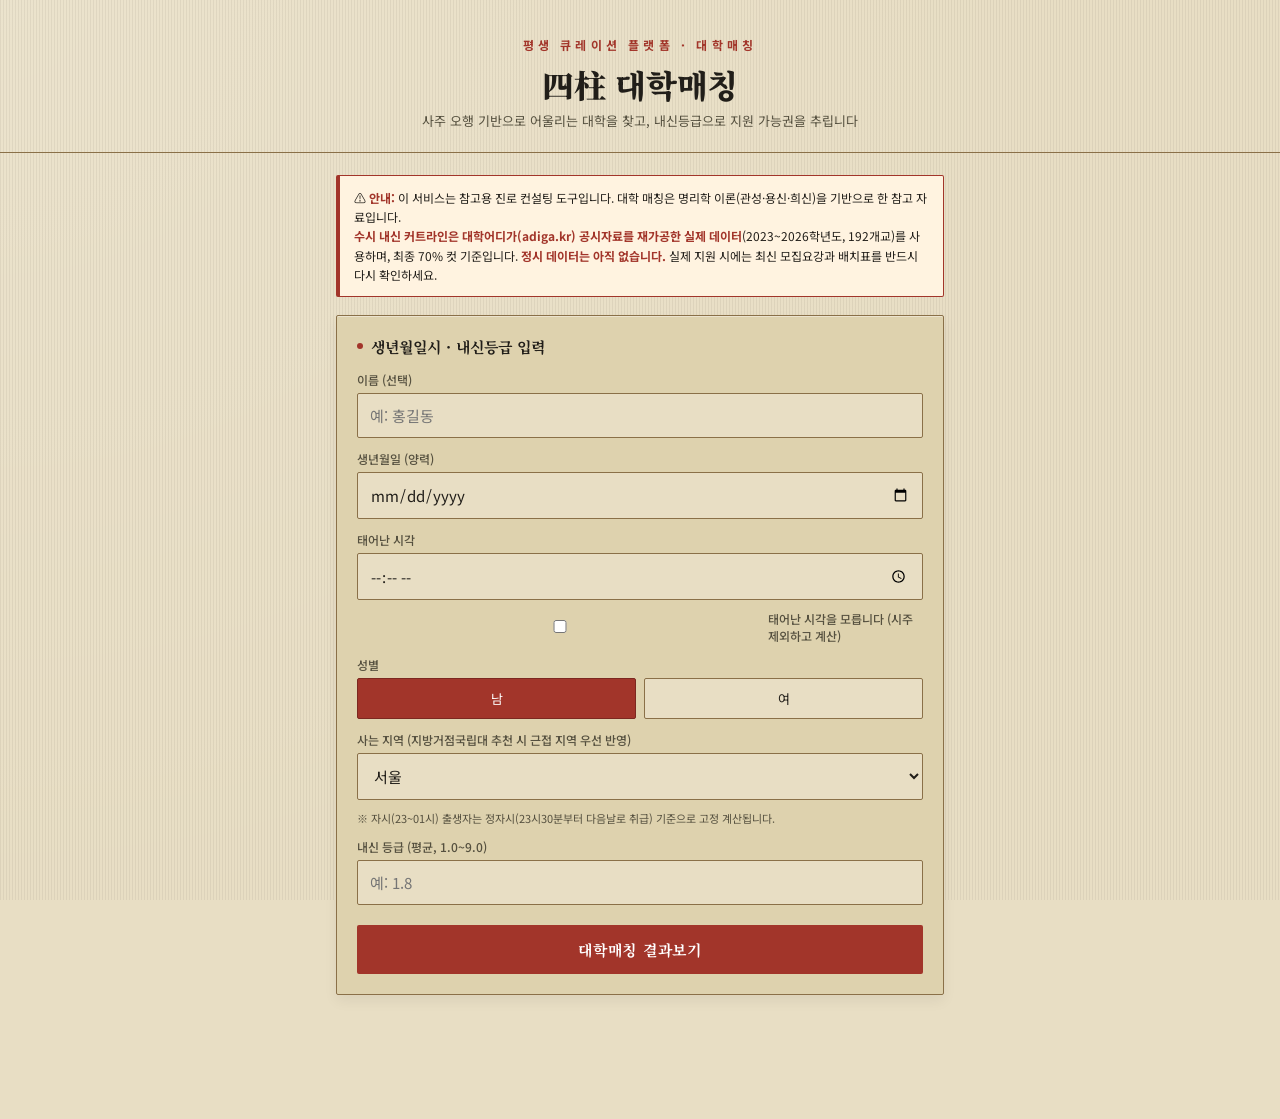
<file: index.html>
<!DOCTYPE html>
<html lang="ko">
<head>
<meta charset="UTF-8">
<meta name="viewport" content="width=device-width, initial-scale=1.0">
<title>평생 사주 기반 대학매칭</title>
<link rel="preconnect" href="https://fonts.googleapis.com">
<link href="https://fonts.googleapis.com/css2?family=Noto+Serif+KR:wght@400;600;700;900&family=Noto+Sans+KR:wght@300;400;500;700&display=swap" rel="stylesheet">
<link rel="stylesheet" href="saju-styles.css">
<link rel="stylesheet" href="college-match-styles.css">
<link rel="manifest" href="manifest.json">
<meta name="theme-color" content="#A2352A">
<link rel="apple-touch-icon" href="apple-touch-icon.png">
<meta name="apple-mobile-web-app-capable" content="yes">
<meta name="apple-mobile-web-app-title" content="사주매칭">
</head>
<body>
<div class="texture"></div>
<header>
  <div class="eyebrow">평생 큐레이션 플랫폼 · 대학매칭</div>
  <h1>四柱 대학매칭</h1>
  <p>사주 오행 기반으로 어울리는 대학을 찾고, 내신등급으로 지원 가능권을 추립니다</p>
</header>

<main>
  <div class="warn-banner">
    ⚠ <b>안내:</b> 이 서비스는 참고용 진로 컨설팅 도구입니다. 대학 매칭은 명리학 이론(관성·용신·희신)을 기반으로 한 참고 자료입니다.<br>
    <b>수시 내신 커트라인은 대학어디가(adiga.kr) 공시자료를 재가공한 실제 데이터</b>(2023~2026학년도, 192개교)를 사용하며, 최종 70% 컷 기준입니다. <b>정시 데이터는 아직 없습니다.</b>
    실제 지원 시에는 최신 모집요강과 배치표를 반드시 다시 확인하세요.
  </div>

  <div class="card">
    <h2>생년월일시 · 내신등급 입력</h2>
    <form id="matchForm">
      <label>이름 (선택)</label>
      <input type="text" id="name" placeholder="예: 홍길동">

      <div class="row">
        <div>
          <label>생년월일 (양력)</label>
          <input type="date" id="bdate" required min="1900-01-01" max="2035-12-31">
        </div>
      </div>

      <label>태어난 시각</label>
      <input type="time" id="btime">
      <div class="unknown-time">
        <input type="checkbox" id="timeUnknown"> <label style="margin:0;" for="timeUnknown">태어난 시각을 모릅니다 (시주 제외하고 계산)</label>
      </div>

      <label>성별</label>
      <div class="chip-group" id="genderGroup">
        <div class="chip active" data-val="M">남</div>
        <div class="chip" data-val="F">여</div>
      </div>

      <label>사는 지역 (지방거점국립대 추천 시 근접 지역 우선 반영)</label>
      <select id="region">
        <option value="서울">서울</option>
        <option value="인천">인천</option>
        <option value="경기북부">경기북부</option>
        <option value="경기남부">경기남부</option>
        <option value="강원">강원</option>
        <option value="대전">대전</option>
        <option value="세종">세종</option>
        <option value="충남">충남(천안·아산 등)</option>
        <option value="충북">충북</option>
        <option value="광주">광주</option>
        <option value="전남">전남</option>
        <option value="전북">전북</option>
        <option value="대구">대구</option>
        <option value="경북">경북</option>
        <option value="부산">부산</option>
        <option value="울산">울산</option>
        <option value="경남">경남</option>
        <option value="제주">제주</option>
      </select>

      <div class="caption" style="text-align:left; margin-top:10px;">※ 자시(23~01시) 출생자는 정자시(23시30분부터 다음날로 취급) 기준으로 고정 계산됩니다.</div>

      <div class="grade-input-row">
        <div>
          <label>내신 등급 (평균, 1.0~9.0)</label>
          <input type="number" id="grade" min="1" max="9" step="0.1" placeholder="예: 1.8" required>
        </div>
      </div>

      <button type="submit" class="submit">대학매칭 결과보기</button>
    </form>
  </div>

  <div id="result" class="hidden">
    <div class="card">
      <h2>사주 요약</h2>
      <div id="sajuSummary" class="caption" style="text-align:left; font-size:13px;"></div>
      <div class="summary-strip" id="sajuChips"></div>
    </div>

    <div class="card">
      <h2>일주 기반 추천 직업</h2>
      <div id="jobSection"></div>
    </div>

    <div class="card">
      <h2>① 관(官) 추천</h2>
      <div id="gwanSection"></div>
    </div>

    <div class="card">
      <h2>② 용신·희신 추천 (내신 반영)</h2>
      <div id="susiSection"></div>
    </div>

    <div class="card">
      <h2>참고 사항</h2>
      <div class="note">
        · 오행 매핑: 초성 목(ㄱㅋㄲ)·화(ㄴㄷㄹㅌ)·토(ㅇㅎ)·금(ㅅㅈㅊ)·수(ㅁㅂㅍ) 기준, 전국 대학 417개교 DB를 사용했습니다.<br>
        · ① 관(官) 추천은 일간 기준 관성 오행에 맞는 대학을 지역티어 순으로 보여주며, 내신등급과는 무관합니다.<br>
        · ② 용신·희신 추천은 내신등급을 반영해 상향/소신/적정/안정/하향으로 정리한 것입니다(모집인원이 많은 전형을 우선 고려).<br>
        · 남학생은 여자대학교가 자동으로 제외됩니다.<br>
        · 수시 데이터 출처: 대학어디가(adiga.kr) 공시자료를 재가공한 자료(원작 김현석·가공 박한민, 2023~2026학년도, 192개교). 중계열 분류는 모두의진학(박상근) 자료와 대조했습니다. 정시 데이터는 아직 확보되지 않았습니다.<br>
        · 배치표는 매년 바뀌므로, 실제 지원 전 최신 자료로 다시 확인해야 합니다.
      </div>
    </div>
    <div class="card cta-card">
      <h2>더 정확한 결과가 필요하신가요?</h2>
      <div class="note">
        이 결과는 명리학 오행과 공개 배치표를 기반으로 한 <b>무료 참고 자료</b>예요.
        실제 지원 전략은 학생의 세특·비교과·전형별 유불리까지 함께 봐야 정확해지는데,
        <b>와이튜브 1:1 심화 상담</b>에서는 명리학 기반 진로설계(내아백)와 최신 실제 배치표를 함께 반영해 훨씬 구체적인 지원 전략을 잡아드립니다.
      </div>
      <a href="#" id="ctaButton" class="submit" style="display:block; text-align:center; text-decoration:none; margin-top:12px;">와이튜브 심화 상담 신청하기</a>
    </div>
  </div>
</main>

<script src="saju-core.js"></script>
<script src="universities-data.js"></script>
<script src="saju-university-map.js"></script>
<script src="saju-grade-filter.js"></script>
<script src="real-susi-placement-data.js"></script>
<script src="ilju-jobs.js"></script>
<script src="college-match-ui.js"></script>
<script>
  // TODO: 실제 상담 신청 링크(카카오채널, 신청폼, 전화 등)로 아래 href를 교체하세요.
  document.getElementById('ctaButton').href = 'https://open.kakao.com/o/s2ZATWpc';
  document.getElementById('ctaButton').target = '_blank';
  document.getElementById('ctaButton').rel = 'noopener';

  if ('serviceWorker' in navigator) {
    window.addEventListener('load', () => {
      navigator.serviceWorker.register('sw.js').catch(() => {});
    });
  }
</script>
</body>
</html>
</file>
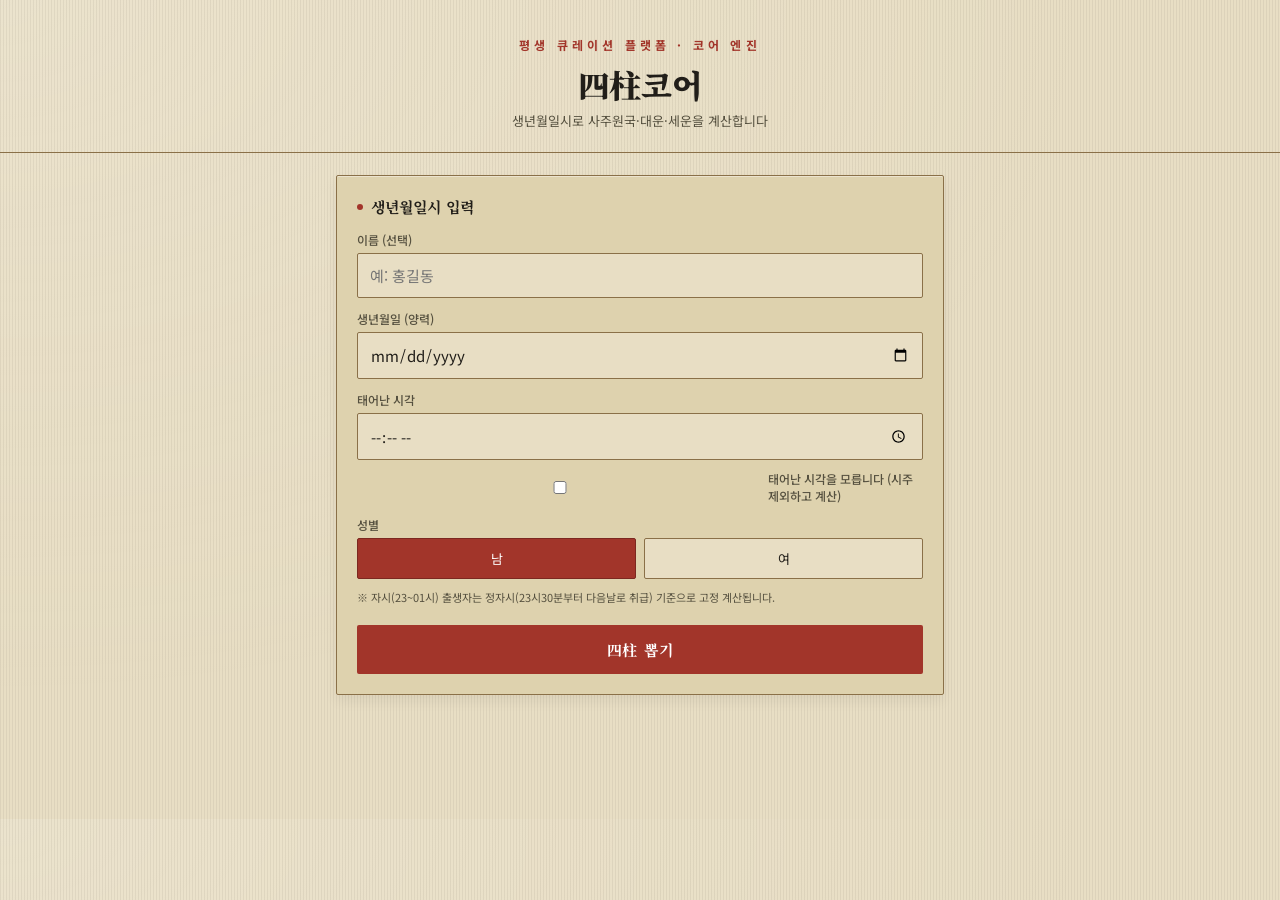
<file: saju-app.html>
<!DOCTYPE html>
<html lang="ko">
<head>
<meta charset="UTF-8">
<meta name="viewport" content="width=device-width, initial-scale=1.0">
<title>사주코어 — 명식 계산 엔진</title>
<link rel="preconnect" href="https://fonts.googleapis.com">
<link href="https://fonts.googleapis.com/css2?family=Noto+Serif+KR:wght@400;600;700;900&family=Noto+Sans+KR:wght@300;400;500;700&display=swap" rel="stylesheet">
<link rel="stylesheet" href="saju-styles.css">
<link rel="manifest" href="manifest.json">
<meta name="theme-color" content="#A2352A">
<link rel="apple-touch-icon" href="apple-touch-icon.png">
<meta name="apple-mobile-web-app-capable" content="yes">
<meta name="apple-mobile-web-app-title" content="사주매칭">
</head>
<body>
<div class="texture"></div>
<header>
  <div class="eyebrow">평생 큐레이션 플랫폼 · 코어 엔진</div>
  <h1>四柱코어</h1>
  <p>생년월일시로 사주원국·대운·세운을 계산합니다</p>
</header>

<main>
  <div class="card">
    <h2>생년월일시 입력</h2>
    <form id="birthForm">
      <label>이름 (선택)</label>
      <input type="text" id="name" placeholder="예: 홍길동">

      <div class="row">
        <div>
          <label>생년월일 (양력)</label>
          <input type="date" id="bdate" required min="1900-01-01" max="2035-12-31">
        </div>
      </div>

      <label>태어난 시각</label>
      <input type="time" id="btime">
      <div class="unknown-time">
        <input type="checkbox" id="timeUnknown"> <label style="margin:0;" for="timeUnknown">태어난 시각을 모릅니다 (시주 제외하고 계산)</label>
      </div>

      <label>성별</label>
      <div class="chip-group" id="genderGroup">
        <div class="chip active" data-val="M">남</div>
        <div class="chip" data-val="F">여</div>
      </div>

      <div class="caption" style="text-align:left; margin-top:10px;">※ 자시(23~01시) 출생자는 정자시(23시30분부터 다음날로 취급) 기준으로 고정 계산됩니다.</div>

      <button type="submit" class="submit">四柱 뽑기</button>
    </form>
  </div>

  <div id="result" class="hidden">
    <div class="card">
      <h2>사주원국 (四柱原局)</h2>
      <div class="pillars" id="pillarsWrap"></div>
      <div class="caption" id="pillarCaption"></div>
      <div class="elem-bar" id="elemBar"></div>
      <div class="elem-legend" id="elemLegend"></div>
    </div>

    <div class="card">
      <h2>사주 총평 해설</h2>
      <div id="overviewBody" class="caption" style="text-align:left; font-size:13px; line-height:1.7;"></div>
    </div>

    <div class="card">
      <h2>신살(神殺)</h2>
      <div id="sinsalBody" class="caption" style="text-align:left; font-size:13px; line-height:1.7;"></div>
      <div class="note">천을귀인·도화·역마·화개·괴강·양인·공망 등 대표적인 신살을 표준 산출식으로 판정한 참고 자료입니다. 유파에 따라 판정 기준(년지 vs 일지 기준 등)이 달라질 수 있습니다.</div>
    </div>

    <div class="card">
      <h2>십신 × 12운성 강도 결합 (통근 분석)</h2>
      <div id="strengthBody"></div>
      <div class="note">각 기둥의 천간이 자기 자신의 지지 위에서 몇 단계 12운성인지(통근 강도)를 계산해, 십신별 세력을 오행 개수보다 더 정교하게 가늠한 참고 자료입니다.</div>
    </div>

    <div class="card">
      <h2>용신 분석 (억부·조후, 고전이론 참고용)</h2>
      <div id="yongsinBody"></div>
      <div class="note">이 결과는 억부용신(오행 강약 균형)을 우선 기준으로 자동 산출한 참고값이며, 통관·병약 등 다른 관법이나 합충·삼합 구조까지 반영한 정밀 감정과는 차이가 있을 수 있습니다.</div>
    </div>

    <div class="card">
      <h2>대운 (大運)</h2>
      <div id="dwMeta" class="caption" style="margin-bottom:10px;"></div>
      <div class="daewoon-strip" id="dwStrip"></div>
      <div class="note">3일=1년 환산의 전통 산식을 사용했습니다. 절입시각은 태양 황경(黃經) 계산으로 직접 산출했습니다.</div>
    </div>

    <div class="card">
      <h2>세운 (歲運)</h2>
      <div class="seun-wrap">
        <table class="seun">
          <thead><tr><th>나이</th><th>연도</th><th>간지</th><th>십신</th><th>12운성</th><th>대운</th></tr></thead>
          <tbody id="seunBody"></tbody>
        </table>
      </div>
    </div>

    <div class="card">
      <h2>올해의 세운 상세분석</h2>
      <div class="sw-strip" id="swStrip"></div>
      <div id="swNarrative" class="caption" style="text-align:left; font-size:13px; line-height:1.7; margin-top:14px;"></div>
    </div>

    <div class="card">
      <h2>대운 진로 흐름 (십신 × 12운성, 참고용)</h2>
      <div id="careerBody"></div>
      <div class="note">일간 기준 십신(비견/겁재/식신/상관/편재/정재/편관/정관/편인/정인)과 12운성 강약을 대운마다 계산한 참고 자료입니다. 실제 진로 판단에는 사주 전체 구조와 개인 성향, 시대 상황을 함께 고려해야 합니다.</div>
    </div>

    <div class="card">
      <h2>계산 방식 안내</h2>
      <div class="note">
        · 절기 경계는 근사 태양 황경 공식으로 직접 계산했습니다 (오차 대부분 수 분 이내).<br>
        · 시간대는 현재의 KST(UTC+9) 기준입니다. 1961년 이전 출생자는 당시 사용된 표준시(UTC+8:30 등)와 달라 시주 오차가 있을 수 있습니다.<br>
        · <span id="jasiNote"></span><br>
        · 이 결과는 명리학 이론 중 다수설을 따른 참고 자료이며, 유파에 따라 해석과 산출법이 달라질 수 있습니다.
      </div>
    </div>
    <div class="card cta-card">
      <h2>내 대학매칭 결과도 궁금하다면?</h2>
      <div class="note">
        이 사주풀이를 바탕으로, 오행에 맞는 대학과 내신등급별 지원 전략까지 한 번에 보고 싶다면
        <b>대학매칭 서비스</b>를 이용해보세요. 더 구체적인 전략은 <b>와이튜브 1:1 심화 상담</b>에서 도와드립니다.
      </div>
      <a href="index.html" class="submit" style="display:block; text-align:center; text-decoration:none; margin-top:10px;">대학매칭 결과 보러가기</a>
      <a href="#" id="ctaButton" class="submit" style="display:block; text-align:center; text-decoration:none; margin-top:8px; background:transparent; color:var(--seal); border:1px solid var(--seal);">와이튜브 심화 상담 신청하기</a>
    </div>
  </div>
</main>


<script src="saju-core.js"></script>
<script src="saju-ui.js"></script>
<script>
  // TODO: 실제 상담 신청 링크로 교체하세요.
  document.getElementById('ctaButton').href = 'https://open.kakao.com/o/s2ZATWpc';
  document.getElementById('ctaButton').target = '_blank';
  document.getElementById('ctaButton').rel = 'noopener';
  if ('serviceWorker' in navigator) {
    window.addEventListener('load', () => navigator.serviceWorker.register('sw.js').catch(() => {}));
  }
</script>
</body>
</html>
</file>
<file: saju-styles.css>
/* ============================================================
   saju-styles.css — 사주코어 화면 스타일
   ============================================================ */

  :root{
    --paper: #E8DEC4;
    --paper-deep: #DED2AE;
    --ink: #211E19;
    --ink-soft: #55503f;
    --wood: #8a7048;
    --seal: #A2352A;
    --seal-dark: #7c2820;
    --mok: #3F6B44;   /* 목 */
    --hwa: #B0402C;   /* 화 */
    --to:  #A9822F;   /* 토 */
    --geum:#7B7A6E;   /* 금 */
    --su:  #2E4E72;   /* 수 */
  }
  *{box-sizing:border-box;}
  body{
    margin:0;
    background:
      radial-gradient(ellipse at top left, rgba(255,255,255,0.15), transparent 60%),
      var(--paper);
    color:var(--ink);
    font-family:'Noto Sans KR',sans-serif;
    padding-bottom:80px;
  }
  .texture{
    position:fixed; inset:0; pointer-events:none; opacity:.05; z-index:0;
    background-image: repeating-linear-gradient(90deg, #000 0 1px, transparent 1px 3px);
  }
  header{
    position:relative; z-index:1;
    padding:36px 20px 22px;
    text-align:center;
    border-bottom:1px solid var(--wood);
  }
  header .eyebrow{
    font-size:12px; letter-spacing:.35em; color:var(--seal); font-weight:700;
  }
  header h1{
    font-family:'Noto Serif KR',serif;
    font-weight:900;
    font-size:32px;
    margin:8px 0 4px;
    letter-spacing:-0.01em;
  }
  header p{ margin:0; color:var(--ink-soft); font-size:13px; }

  main{ max-width:640px; margin:0 auto; padding:22px 16px; position:relative; z-index:1;}

  .card{
    background:var(--paper-deep);
    border:1px solid var(--wood);
    border-radius:2px;
    padding:20px;
    margin-bottom:22px;
    box-shadow: 0 1px 0 rgba(255,255,255,0.4) inset, 0 6px 14px rgba(0,0,0,0.06);
  }
  .card h2{
    font-family:'Noto Serif KR',serif;
    font-size:15px; margin:0 0 14px;
    display:flex; align-items:center; gap:8px;
    color:var(--ink);
  }
  .card h2::before{
    content:''; width:6px; height:6px; background:var(--seal); border-radius:50%; display:inline-block;
  }
  .cta-card{
    border:2px solid var(--seal);
    background: linear-gradient(180deg, rgba(162,53,42,0.06), var(--paper-deep));
  }

  form label{ display:block; font-size:12px; color:var(--ink-soft); margin:12px 0 5px; font-weight:500;}
  form input, form select{
    width:100%; padding:11px 12px; border:1px solid var(--wood); border-radius:2px;
    background:var(--paper); font-family:'Noto Sans KR',sans-serif; font-size:15px; color:var(--ink);
  }
  .row{ display:flex; gap:10px; }
  .row > div{ flex:1; }
  .chip-group{ display:flex; gap:8px; margin-top:4px;}
  .chip{
    flex:1; text-align:center; padding:10px; border:1px solid var(--wood); border-radius:2px;
    cursor:pointer; font-size:13px; user-select:none; background:var(--paper); transition:.15s;
  }
  .chip.active{ background:var(--seal); color:#fff; border-color:var(--seal-dark); }
  .unknown-time{ display:flex; align-items:center; gap:6px; margin-top:10px; font-size:12px; color:var(--ink-soft);}

  button.submit{
    margin-top:20px; width:100%; padding:14px; border:none; border-radius:2px;
    background:var(--seal); color:#fff; font-size:15px; font-weight:700; letter-spacing:.05em;
    cursor:pointer; font-family:'Noto Serif KR',serif;
  }
  button.submit:active{ background:var(--seal-dark); }

  /* 사주원국 4기둥 */
  .pillars{
    display:grid; grid-template-columns:repeat(4,1fr); gap:8px;
    margin-bottom:6px;
  }
  .pillar{
    background:var(--paper); border:1px solid var(--wood); border-radius:2px;
    text-align:center; padding:12px 4px 14px; position:relative;
  }
  .pillar .label{ font-size:10px; color:var(--ink-soft); letter-spacing:.15em; margin-bottom:8px;}
  .gz-char{
    font-family:'Noto Serif KR',serif; font-weight:700; font-size:28px; line-height:1.25;
    display:block;
  }
  .gz-han{ font-size:11px; color:var(--ink-soft); margin-top:2px; display:block;}
  .pillar.day{ border-color:var(--seal); border-width:2px; }
  .seal-mark{
    position:absolute; top:-10px; right:-8px;
    width:26px; height:26px; border-radius:3px;
    background:var(--seal); color:#fff; font-size:10px; font-weight:700;
    display:flex; align-items:center; justify-content:center;
    font-family:'Noto Serif KR',serif; box-shadow:0 2px 4px rgba(0,0,0,.25); transform:rotate(-4deg);
  }
  .elem-tag{
    display:inline-block; margin-top:6px; font-size:10px; padding:2px 6px; border-radius:8px; color:#fff;
  }
  .caption{ font-size:11px; color:var(--ink-soft); text-align:center; margin-top:4px;}

  /* 오행분포 */
  .elem-bar{ display:flex; height:10px; border-radius:6px; overflow:hidden; margin-top:14px; }
  .elem-bar div{ height:100%; }
  .elem-legend{ display:flex; flex-wrap:wrap; gap:10px; margin-top:8px; font-size:11px; color:var(--ink-soft);}
  .elem-legend span{ display:inline-flex; align-items:center; gap:4px;}
  .dot{width:8px;height:8px;border-radius:50%;display:inline-block;}

  /* 대운 */
  .daewoon-strip{ display:flex; overflow-x:auto; gap:8px; padding-bottom:6px; -webkit-overflow-scrolling:touch;}
  .dw-block{
    min-width:64px; text-align:center; background:var(--paper); border:1px solid var(--wood);
    border-radius:2px; padding:10px 6px; flex-shrink:0;
  }
  .dw-block.current{ background:var(--seal); color:#fff; border-color:var(--seal-dark); }
  .dw-block .age{ font-size:10px; color:var(--ink-soft); }
  .dw-block.current .age{ color:#f4e6df;}
  .dw-block .gz{ font-family:'Noto Serif KR',serif; font-weight:700; font-size:18px; margin:4px 0;}

  /* 세운 상세분석 스트립 (업로드 이미지 스타일 재현) */
  .sw-strip{ display:flex; overflow-x:auto; gap:0; border:1px solid var(--wood); border-radius:2px; }
  .sw-cell{ flex:1; min-width:64px; text-align:center; padding:10px 4px; border-right:1px solid var(--wood); background:var(--paper); }
  .sw-cell:last-child{ border-right:none; }
  .sw-cell.hero{ background:var(--seal); color:#fff; }
  .sw-cell .stage-word{ font-family:'Noto Serif KR',serif; font-weight:700; font-size:15px; }
  .sw-cell.hero .stage-word{ font-size:20px; }
  .sw-cell .sub{ font-size:10px; color:var(--ink-soft); margin-top:4px; }
  .sw-cell.hero .sub{ color:#f4e6df; }

  /* 세운 */
  table.seun{ width:100%; border-collapse:collapse; font-size:12px; }
  table.seun th{ text-align:left; color:var(--ink-soft); font-weight:500; padding:6px 4px; border-bottom:1px solid var(--wood); position:sticky; top:0; background:var(--paper-deep);}
  table.seun td{ padding:7px 4px; border-bottom:1px dashed rgba(138,112,72,.35); }
  .seun-wrap{ max-height:260px; overflow-y:auto; }
  .seun-gz{ font-family:'Noto Serif KR',serif; font-weight:700; }
  tr.now td{ background:rgba(162,53,42,.12); font-weight:700; }

  .note{ font-size:11px; color:var(--ink-soft); line-height:1.6; margin-top:10px; }
  .hidden{ display:none; }
</file>
<file: college-match-styles.css>
/* ============================================================
   college-match-styles.css — 대학매칭 결과 화면 전용 보조 스타일
   (saju-styles.css의 색상 변수/카드 스타일을 그대로 이어받아 사용)
   ============================================================ */

.warn-banner{
  background:#fff3e0; border:1px solid var(--seal); border-left:4px solid var(--seal);
  border-radius:2px; padding:12px 14px; font-size:12px; line-height:1.6; color:var(--ink);
  margin-bottom:18px;
}
.warn-banner b{ color:var(--seal); }

.grade-input-row{ display:flex; gap:10px; align-items:flex-end; }
.grade-input-row > div{ flex:1; }

.summary-strip{
  display:flex; gap:8px; flex-wrap:wrap; margin-top:10px;
}
.summary-chip{
  font-size:12px; padding:6px 10px; border-radius:14px; color:#fff; font-weight:700;
}

.univ-list{ display:flex; flex-direction:column; gap:8px; margin-top:10px; }
.univ-card{
  display:flex; justify-content:space-between; align-items:center; gap:10px;
  padding:12px; border:1px solid var(--wood); border-radius:2px; background:var(--paper);
}
.univ-card .left{ display:flex; flex-direction:column; gap:3px; }
.univ-card .uname{ font-family:'Noto Serif KR',serif; font-weight:700; font-size:15px; }
.univ-card .udept{ font-size:12px; color:var(--ink-soft); }
.univ-card .utags{ display:flex; gap:6px; margin-top:2px; flex-wrap:wrap; }
.tag{ font-size:10px; padding:2px 7px; border-radius:10px; color:#fff; white-space:nowrap; }
.tag.tier{ background:var(--wood); }
.tag.role{ background:var(--to); }
.tag.midcat{ background:#5b6b7a; }
.tag.quota{ background:transparent; color:var(--ink-soft); border:1px solid var(--wood); }
.prob-badge{
  font-family:'Noto Serif KR',serif; font-weight:700; font-size:13px;
  padding:6px 12px; border-radius:2px; color:#fff; text-align:center; min-width:52px;
}
.prob-상향{ background:#B0402C; }
.prob-극상향{ background:#7A1F1F; }
.prob-소신{ background:#C97A2E; }
.prob-적정{ background:#A9822F; }
.prob-안정{ background:#3F6B44; }
.prob-하향{ background:#2E4E72; }

.section-title{
  font-family:'Noto Serif KR',serif; font-weight:700; font-size:14px; margin:18px 0 8px;
  display:flex; align-items:center; gap:6px;
}
.section-title .count{ font-size:11px; color:var(--ink-soft); font-weight:400; }

.tier-group{ margin-top:14px; }
.tier-group:first-child{ margin-top:0; }
.tier-heading{
  font-size:12px; font-weight:700; color:var(--seal); margin-bottom:6px;
  display:flex; align-items:center; gap:6px; border-bottom:1px dashed var(--wood); padding-bottom:4px;
}
.tier-heading .count{ font-size:10.5px; color:var(--ink-soft); font-weight:400; }

.empty-note{ font-size:12px; color:var(--ink-soft); padding:10px 0; }

.cta-card{
  border:2px solid var(--seal);
  background: linear-gradient(180deg, rgba(162,53,42,0.06), transparent);
}
</file>
